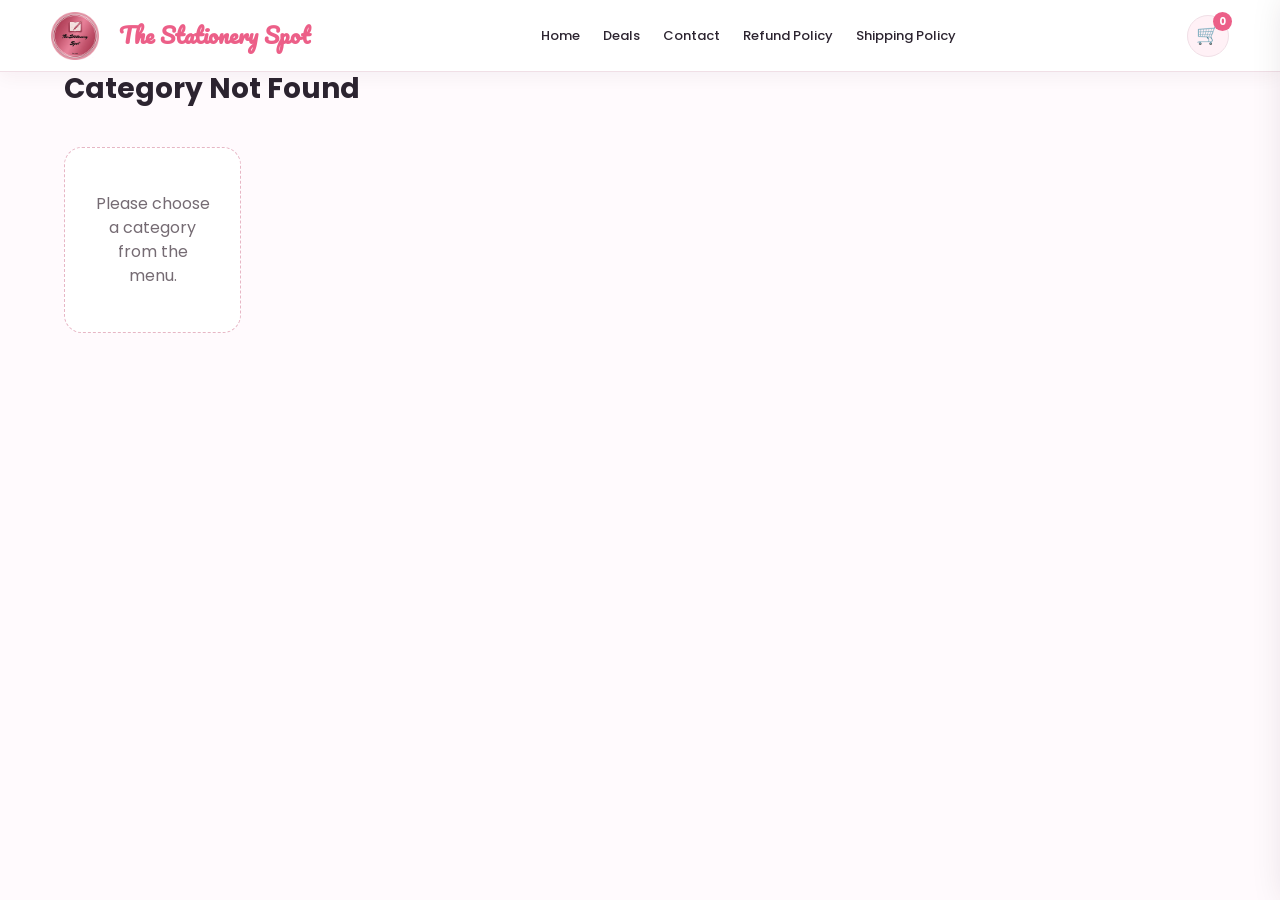
<file: category.html>
<!DOCTYPE html>
<html lang="en">

<head>
  <meta charset="UTF-8">
  <meta name="viewport" content="width=device-width, initial-scale=1.0">

  <title>Category | The Stationery Spot</title>

  <link rel="icon" type="image/png" href="images/1778446342483.png">
  <link rel="apple-touch-icon" href="images/1778446342483.png">

  <link rel="stylesheet" href="Style.css">
  <link rel="stylesheet" href="sidebar.css">
  <link rel="stylesheet" href="polish.css">

  <link rel="preconnect" href="https://fonts.googleapis.com">
  <link rel="preconnect" href="https://fonts.gstatic.com" crossorigin>

  <link
    href="https://fonts.googleapis.com/css2?family=Pacifico&family=Poppins:wght@400;500;600;700&display=swap"
    rel="stylesheet">
</head>

<body class="category-page-body">

  <!-- HEADER -->
  <header class="top-bar">

    <div class="logo-area">

      <button
        class="menu-icon"
        type="button"
        onclick="openCommonSidebar()"
        aria-label="Open menu">
        ☰
      </button>

      <a href="index.html" aria-label="Go to home page">
        <img
          src="images/1778446342483.png"
          class="pc-logo"
          alt="The Stationery Spot Logo"
          width="80"
          height="80">
      </a>

    </div>

    <h1 class="top-heading">The Stationery Spot</h1>

    <nav class="left-menu" aria-label="Main navigation">
      <a href="index.html">Home</a>
      <a href="deals.html">Deals</a>
      <a href="contact.html">Contact</a>
      <a href="Refund policy.html">Refund Policy</a>
      <a href="Shipping policy.html">Shipping Policy</a>
    </nav>

    <div class="right-menu">
      <div class="cart-area">
        <button
          class="cart-button"
          type="button"
          onclick="openCart()"
          aria-label="Open shopping cart">

          🛒

          <span id="cartCount" class="cart-count">0</span>
        </button>
      </div>
    </div>

  </header>

  <!-- CATEGORY PRODUCTS -->
  <main>
    <section
      class="category category-page"
      aria-labelledby="categoryTitle">

      <h2 id="categoryTitle">Products</h2>

      <div
        id="categoryProducts"
        class="products category-products">
      </div>

    </section>
  </main>

  <!-- JAVASCRIPT -->
  <script src="product-card.js"></script>
  <script src="cart.js"></script>
  <script src="category.js"></script>
  <script src="sidebar.js"></script>

</body>
</html>
</file>
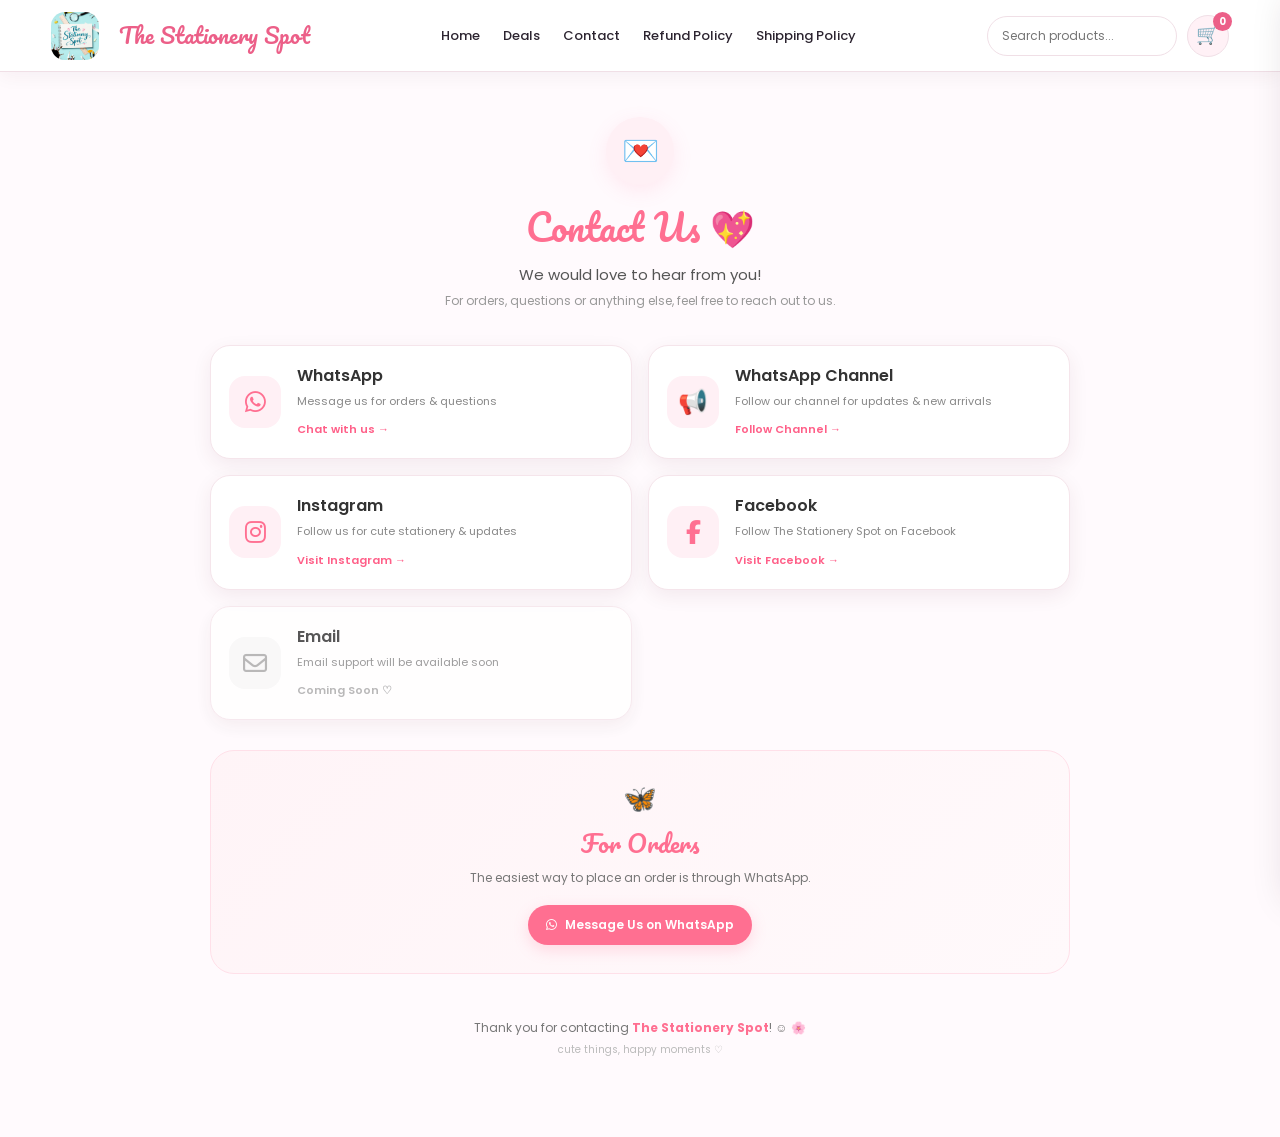
<file: contact.html>
<!DOCTYPE html>
<html lang="en">

<head>

    <meta charset="UTF-8">

    <title>Contact Us | The Stationery Spot</title>

    <meta
        name="viewport"
        content="width=device-width, initial-scale=1.0"
    >

    <meta
        name="theme-color"
        content="#ffffff"
    >

    <meta
        name="description"
        content="Contact The Stationery Spot for orders, questions and updates. Shop cute stationery in Pakistan."
    >

    <meta
        name="author"
        content="The Stationery Spot"
    >


    <!-- =========================
         FAVICON
    ========================= -->

    <link
        rel="icon"
        type="image/png"
        href="images/file_000000000898720882cf2613b022ce8e.png"
    >

    <link
        rel="apple-touch-icon"
        href="images/file_000000000898720882cf2613b022ce8e.png"
    >


    <!-- =========================
         MAIN CSS
    ========================= -->

    <link
        rel="stylesheet"
        href="Style.css"
    >

    <link
        rel="stylesheet"
        href="sidebar.css"
    >

    <link
        rel="stylesheet"
        href="polish.css?v=2"
    >


    <!-- =========================
         GOOGLE FONTS
    ========================= -->

    <link
        href="https://fonts.googleapis.com/css2?family=Poppins:wght@300;500;600;700&family=Pacifico&display=swap"
        rel="stylesheet"
    >


    <!-- =========================
         FONT AWESOME
    ========================= -->

    <link
        rel="stylesheet"
        href="https://cdnjs.cloudflare.com/ajax/libs/font-awesome/6.5.1/css/all.min.css"
        integrity="sha512-DTOQO9RWCH3ppGqcWAeaB1IZOC6xxalwEsw9c2QQeAIftl+Vegovlnee1c9QX4TctnWMn13TZye+giMm8e2LwA=="
        crossorigin="anonymous"
        referrerpolicy="no-referrer"
    >

</head>


<body>


<!-- =========================
     TOP BAR
========================= -->

<header class="top-bar">


    <!-- LOGO + MENU -->

    <div class="logo-area">

        <button
            class="menu-icon"
            type="button"
            onclick="openCommonSidebar()"
            aria-label="Open menu"
        >
            ☰
        </button>


        <img
            src="images/file_000000000898720882cf2613b022ce8e.png" 
            class="pc-logo"
            alt="The Stationery Spot Logo"
            width="80"
            height="80"
        >

    </div>


    <!-- WEBSITE TITLE -->

    <div class="top-heading">
        The Stationery Spot
    </div>


    <!-- DESKTOP MENU -->

    <nav
        class="left-menu"
        aria-label="Main navigation"
    >

        <a href="index.html">
            Home
        </a>

        <a href="deals.html">
            Deals
        </a>

        <a href="contact.html">
            Contact
        </a>

        <a href="Refund policy.html">
            Refund Policy
        </a>

        <a href="Shipping policy.html">
            Shipping Policy
        </a>

    </nav>


    <!-- SEARCH + CART -->

    <div class="right-menu">


        <!-- SEARCH -->

        <div class="search-box">

            <input
                type="search"
                class="search"
                id="searchInput"
                placeholder="Search products..."
                aria-label="Search products"
                autocomplete="off"
            >

            <div
                class="search-results"
                id="searchResults"
            ></div>

        </div>


        <!-- CART -->

        <div class="cart-area">

            <button
                class="cart-button"
                type="button"
                onclick="openCart()"
                aria-label="Open cart"
            >

                🛒

                <span
                    id="cartCount"
                    class="cart-count"
                >
                    0
                </span>

            </button>

        </div>

    </div>

</header>



<!-- =========================
     CONTACT PAGE
========================= -->

<main class="contact-page">


    <!-- INTRO -->

    <section class="contact-hero">

        <div class="contact-icon">
            💌
        </div>

        <h1>
            Contact Us 💖
        </h1>

        <p>
            We would love to hear from you!
        </p>

        <p class="contact-subtext">
            For orders, questions or anything else,
            feel free to reach out to us.
        </p>

    </section>



    <!-- =========================
         CONTACT OPTIONS
    ========================= -->

    <section class="contact-options">


        <!-- WHATSAPP -->

        <a
            href="https://wa.me/923271576380"
            target="_blank"
            rel="noopener noreferrer"
            class="contact-card whatsapp-card"
        >

            <div class="contact-card-icon">
                <i class="fa-brands fa-whatsapp"></i>
            </div>

            <div class="contact-card-text">

                <h2>
                    WhatsApp
                </h2>

                <p>
                    Message us for orders & questions
                </p>

                <span>
                    Chat with us →
                </span>

            </div>

        </a>



        <!-- WHATSAPP CHANNEL -->

        <a
            href="https://whatsapp.com/channel/0029VbC1Q7kGk1G22S6faY46"
            target="_blank"
            rel="noopener noreferrer"
            class="contact-card channel-card"
        >

            <div class="contact-card-icon">
                📢
            </div>

            <div class="contact-card-text">

                <h2>
                    WhatsApp Channel
                </h2>

                <p>
                    Follow our channel for updates & new arrivals
                </p>

                <span>
                    Follow Channel →
                </span>

            </div>

        </a>



        <!-- INSTAGRAM -->

        <a
            href="https://www.instagram.com/stationeryspot.pk?utm_source=qr&igsh=MXJsemQxZnhuNjcwdQ=="
            target="_blank"
            rel="noopener noreferrer"
            class="contact-card instagram-card"
        >

            <div class="contact-card-icon">
                <i class="fa-brands fa-instagram"></i>
            </div>

            <div class="contact-card-text">

                <h2>
                    Instagram
                </h2>

                <p>
                    Follow us for cute stationery & updates
                </p>

                <span>
                    Visit Instagram →
                </span> 

            </div>

        </a>



        <!-- FACEBOOK -->

        <a
            href="https://www.facebook.com/share/1DGVUAexCq/"
            target="_blank"
            rel="noopener noreferrer"
            class="contact-card facebook-card"
        >

            <div class="contact-card-icon">
                <i class="fa-brands fa-facebook-f"></i>
            </div>

            <div class="contact-card-text">

                <h2>
                    Facebook
                </h2>

                <p>
                    Follow The Stationery Spot on Facebook
                </p>

                <span>
                    Visit Facebook →
                </span>

            </div>

        </a>



        <!-- EMAIL — FUTURE -->

        <div
            class="contact-card email-card email-coming-soon"
            aria-disabled="true"
        >

            <div class="contact-card-icon">
                <i class="fa-regular fa-envelope"></i>
            </div>

            <div class="contact-card-text">

                <h2>
                    Email
                </h2>

                <p>
                    Email support will be available soon
                </p>

                <span>
                    Coming Soon ♡
                </span>

            </div>

        </div>


    </section>



    <!-- =========================
         ORDER NOTE
    ========================= -->

    <section class="contact-note">

        <div class="note-icon">
            🦋
        </div>

        <h2>
            For Orders
        </h2>

        <p>
            The easiest way to place an order is through WhatsApp.
        </p>

        <a
            href="https://wa.me/923271576380"
            target="_blank"
            rel="noopener noreferrer"
            class="contact-order-button"
        >
            <i class="fa-brands fa-whatsapp"></i>
            Message Us on WhatsApp
        </a>

    </section>



    <!-- =========================
         LITTLE MESSAGE
    ========================= -->

    <section class="contact-message">

        <p>
            Thank you for contacting
            <strong>The Stationery Spot</strong>! ☺️ 🌸
        </p>

        <span>
            cute things, happy moments ♡
        </span>

    </section>


</main>



<!-- =========================
     CONTACT PAGE STYLE
========================= -->

<style>

    /* =========================================
       CONTACT PAGE
    ========================================= */

    .contact-page {
        width: 100%;
        max-width: 900px;
        margin: 0 auto;
        padding: 45px 20px 70px;
        box-sizing: border-box;
        font-family: 'Poppins', sans-serif;
    }


    /* =========================================
       HERO
    ========================================= */

    .contact-hero {
        text-align: center;
        margin-bottom: 35px;
    }


    .contact-icon {
        width: 68px;
        height: 68px;

        margin: 0 auto 15px;

        display: flex;
        align-items: center;
        justify-content: center;

        background: #fff0f5;

        border-radius: 50%;

        font-size: 30px;

        box-shadow:
            0 6px 20px rgba(255, 105, 145, 0.12);
    }


    .contact-hero h1 {
        margin: 0;

        font-family: 'Pacifico', cursive;

        font-size: 36px;

        font-weight: normal;

        color: #ff6f91;
    }


    .contact-hero p {
        margin: 10px 0 0;

        color: #555;

        font-size: 15px;
    }


    .contact-hero .contact-subtext {
        margin-top: 5px;

        color: #999;

        font-size: 12px;
    }



    /* =========================================
       CONTACT CARDS
    ========================================= */

    .contact-options {
        display: grid;

        grid-template-columns:
            repeat(2, minmax(0, 1fr));

        gap: 16px;
    }


    .contact-card {
        display: flex;

        align-items: center;

        gap: 16px;

        min-height: 105px;

        padding: 18px;

        box-sizing: border-box;

        border-radius: 20px;

        text-decoration: none;

        background: #ffffff;

        border: 1px solid #f5e5eb;

        box-shadow:
            0 6px 20px rgba(80, 20, 45, 0.07);

        transition:
            transform 0.2s ease,
            box-shadow 0.2s ease,
            border-color 0.2s ease;
    }


    .contact-card:hover {
        transform: translateY(-3px);

        box-shadow:
            0 10px 25px rgba(80, 20, 45, 0.11);

        border-color: #ffd0dd;
    }


    /* =========================================
       CARD ICON
    ========================================= */

    .contact-card-icon {
        width: 52px;
        height: 52px;

        min-width: 52px;

        border-radius: 16px;

        display: flex;
        align-items: center;
        justify-content: center;

        background: #fff0f5;

        color: #ff6f91;

        font-size: 24px;
    }


    .contact-card-text {
        min-width: 0;
    }


    .contact-card-text h2 {
        margin: 0 0 5px;

        color: #333;

        font-size: 16px;

        font-weight: 600;
    }


    .contact-card-text p {
        margin: 0 0 7px;

        color: #888;

        font-size: 11px;

        line-height: 1.5;
    }


    .contact-card-text span {
        color: #ff5f88;

        font-size: 11px;

        font-weight: 600;
    }


    /* =========================================
       EMAIL COMING SOON
    ========================================= */

    .email-coming-soon {
        cursor: default;

        opacity: 0.82;
    }


    .email-coming-soon:hover {
        transform: none;

        box-shadow:
            0 6px 20px rgba(80, 20, 45, 0.07);

        border-color: #f5e5eb;
    }


    .email-coming-soon .contact-card-icon {
        background: #f8f8f8;

        color: #aaa;
    }


    .email-coming-soon .contact-card-text span {
        color: #aaa;
    }



    /* =========================================
       ORDER NOTE
    ========================================= */

    .contact-note {
        margin-top: 30px;

        padding: 28px 20px;

        text-align: center;

        background:
            linear-gradient(
                135deg,
                #fff4f7,
                #fff9fb
            );

        border: 1px solid #ffe0e9;

        border-radius: 24px;
    }


    .note-icon {
        font-size: 27px;

        margin-bottom: 5px;
    }


    .contact-note h2 {
        margin: 0;

        color: #ff6f91;

        font-family: 'Pacifico', cursive;

        font-size: 24px;

        font-weight: normal;
    }


    .contact-note p {
        margin: 8px 0 18px;

        color: #777;

        font-size: 12px;
    }


    .contact-order-button {
        display: inline-flex;

        align-items: center;

        justify-content: center;

        gap: 8px;

        padding: 11px 18px;

        border-radius: 30px;

        background: #ff6f91;

        color: white;

        text-decoration: none;

        font-family: 'Poppins', sans-serif;

        font-size: 12px;

        font-weight: 600;

        box-shadow:
            0 5px 15px rgba(255, 111, 145, 0.22);

        transition:
            transform 0.2s ease,
            background 0.2s ease;
    }


    .contact-order-button:hover {
        background: #ff4f7b;

        transform: translateY(-2px);
    }



    /* =========================================
       BOTTOM MESSAGE
    ========================================= */

    .contact-message {
        text-align: center;

        margin-top: 35px;

        padding: 10px;
    }


    .contact-message p {
        margin: 0;

        color: #777;

        font-size: 12px;
    }


    .contact-message strong {
        color: #ff6f91;
    }


    .contact-message span {
        display: block;

        margin-top: 5px;

        color: #bbb;

        font-size: 10px;
    }



    /* =========================================
       MOBILE
    ========================================= */

    @media (max-width: 700px) {

        .contact-page {
            padding:
                35px
                15px
                55px;
        }


        .contact-hero h1 {
            font-size: 30px;
        }


        .contact-options {
            grid-template-columns: 1fr;

            gap: 12px;
        }


        .contact-card {
            min-height: 92px;

            padding: 15px;

            border-radius: 18px;
        }


        .contact-card-icon {
            width: 48px;
            height: 48px;

            min-width: 48px;

            border-radius: 14px;

            font-size: 22px;
        }


        .contact-card-text h2 {
            font-size: 15px;
        }


        .contact-card-text p {
            font-size: 10px;
        }


        .contact-card-text span {
            font-size: 10px;
        }

    }


    /* =========================================
       VERY SMALL PHONES
    ========================================= */

    @media (max-width: 380px) {

        .contact-page {
            padding-left: 12px;
            padding-right: 12px;
        }


        .contact-hero h1 {
            font-size: 27px;
        }


        .contact-card {
            gap: 12px;

            padding: 13px;
        }


        .contact-card-icon {
            width: 44px;
            height: 44px;

            min-width: 44px;
        }

    }

</style>



<!-- =========================
     SEARCH JAVASCRIPT
========================= -->

<script>

function searchItems() {

    const inputElement =
        document.getElementById("searchInput");

    const resultsBox =
        document.getElementById("searchResults");


    if (!inputElement || !resultsBox) {
        return;
    }


    const input =
        inputElement.value
        .trim()
        .toLowerCase();


    resultsBox.innerHTML = "";


    if (input === "") {

        resultsBox.style.display = "none";

        return;
    }


    /*
       Contact page does not render product cards,
       so search is intentionally kept empty here.
       The main product page handles full product search.
    */

    resultsBox.innerHTML =
        "<div>Search products from the home page ♡</div>";

    resultsBox.style.display = "block";

}

</script>



<!-- =========================
     CLOSE SEARCH
========================= -->

<script>

document.addEventListener(
    "click",
    function(event) {

        const searchBox =
            document.querySelector(".search-box");

        const resultsBox =
            document.getElementById("searchResults");


        if (
            searchBox &&
            resultsBox &&
            !searchBox.contains(event.target)
        ) {

            resultsBox.style.display = "none";

        }

    }
);

</script>



<!-- =========================
     CART SYSTEM
========================= -->

<script src="cart.js"></script>



<!-- =========================
     COMMON SIDEBAR
========================= -->

<script src="sidebar.js"></script>


</body>

</html>
</file>
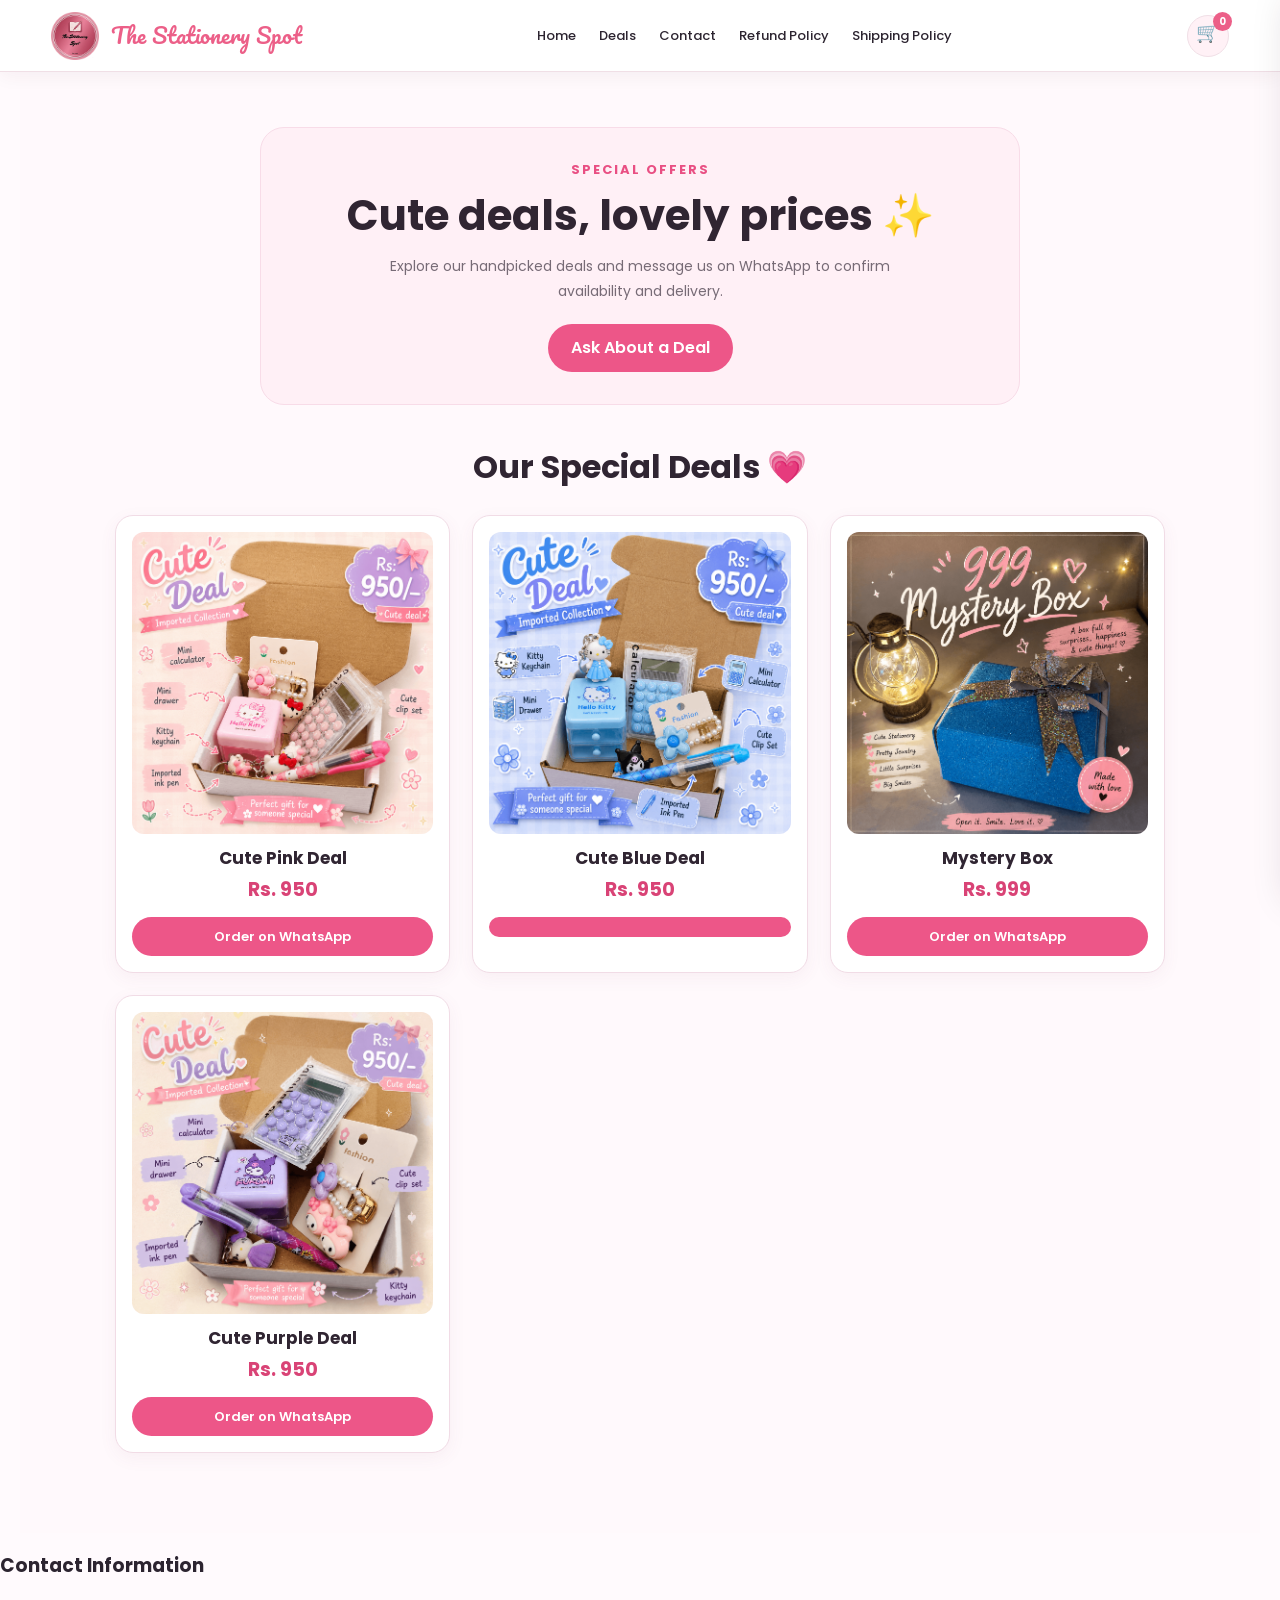
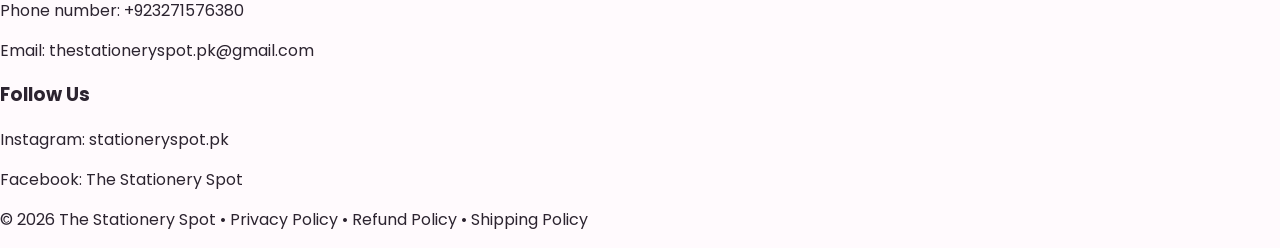
<file: deals.html>
<!doctype html>
<html lang="en">
<head>
  <meta charset="UTF-8">
  <meta name="viewport" content="width=device-width, initial-scale=1">
  <meta name="description" content="Explore special stationery deals and cute gift bundles from The Stationery Spot.">
  <title>Deals | The Stationery Spot</title>

  <link rel="stylesheet" href="Style.css">
  <link rel="stylesheet" href="sidebar.css">

  <link rel="preconnect" href="https://fonts.googleapis.com">
  <link rel="preconnect" href="https://fonts.gstatic.com" crossorigin>
  <link href="https://fonts.googleapis.com/css2?family=Pacifico&family=Poppins:wght@400;500;600;700&display=swap" rel="stylesheet">

  <style>
    /* Deals page only */
    .deals-page {
      padding: 35px 18px 70px;
      background: #fff9fc;
      min-height: 75vh;
    }

    .deals-hero {
      max-width: 760px;
      margin: 0 auto 38px;
      padding: 32px 18px;
      text-align: center;
      background: #fff0f6;
      border: 1px solid #f8dce8;
      border-radius: 24px;
    }

    .deals-label {
      color: #e94f83;
      font-size: 13px;
      font-weight: 700;
      letter-spacing: 2px;
      margin: 0 0 10px;
    }

    .deals-hero h1 {
      color: #302532;
      font-size: clamp(27px, 5vw, 42px);
      line-height: 1.25;
      margin: 0 0 12px;
    }

    .deals-hero p:not(.deals-label) {
      color: #776b76;
      font-size: 14px;
      line-height: 1.8;
      max-width: 540px;
      margin: 0 auto 20px;
    }

    .deals-contact {
      display: inline-block;
      padding: 12px 23px;
      border-radius: 30px;
      background: #ed5688;
      color: white;
      text-decoration: none;
      font-weight: 600;
    }

    .deals-contact:hover {
      background: #d94376;
    }

    .deals-section {
      max-width: 1050px;
      margin: 0 auto;
    }

    .deals-section h2 {
      text-align: center;
      color: #302532;
      font-size: clamp(23px, 4vw, 32px);
      margin: 0 0 24px;
    }

    .deals-grid {
      display: grid;
      grid-template-columns: repeat(2, minmax(0, 1fr));
      gap: 16px;
    }

    .deal-card {
      min-width: 0;
      overflow: hidden;
      background: white;
      border: 1px solid #f1dce6;
      border-radius: 18px;
      padding: 12px;
      text-align: center;
      box-shadow: 0 5px 18px rgba(130, 65, 95, 0.06);
    }

    .deal-card img {
      display: block;
      width: 100%;
      aspect-ratio: 1 / 1;
      object-fit: contain;
      border-radius: 12px;
      background: #fff8fb;
    }

    .deal-card h3 {
      color: #302532;
      font-size: 15px;
      margin: 12px 0 5px;
    }

    .deal-price {
      color: #d94376;
      font-size: 19px;
      font-weight: 700;
      margin: 5px 0 12px;
    }

    .deal-order {
      display: block;
      padding: 10px 8px;
      border-radius: 25px;
      background: #ed5688;
      color: white;
      font-size: 13px;
      font-weight: 600;
      text-decoration: none;
    }

    .deal-order:hover {
      background: #d94376;
    }

    @media (min-width: 650px) {
      .deals-page {
        padding: 55px 24px 80px;
      }

      .deals-grid {
        grid-template-columns: repeat(3, minmax(0, 1fr));
        gap: 22px;
      }

      .deal-card {
        padding: 16px;
      }

      .deal-card h3 {
        font-size: 17px;
      }
    }
  </style>
</head>

<body>
<header class="top-bar">
  <div class="logo-area">
    <button class="menu-icon" type="button"
      onclick="openCommonSidebar()" aria-label="Open menu">☰</button>

    <a href="index.html">
      <img class="pc-logo"
        src="images/1778446342483.png"
        alt="The Stationery Spot logo">
    </a>

    <div class="top-heading">The Stationery Spot</div>
  </div>

  <nav class="left-menu" aria-label="Main navigation">
    <a href="index.html">Home</a>
    <a href="deals.html" aria-current="page">Deals</a>
    <a href="contact.html">Contact</a>
    <a href="Refund policy.html">Refund Policy</a>
    <a href="Shipping policy.html">Shipping Policy</a>
  </nav>

  <div class="right-menu">
    <div class="cart-area">
      <button class="cart-button" type="button"
        onclick="openCart()" aria-label="Open shopping cart">
        🛒<span id="cartCount" class="cart-count">0</span>
      </button>
    </div>
  </div>
</header>

<main class="deals-page">
  <section class="deals-hero">
    <p class="deals-label">SPECIAL OFFERS</p>
    <h1>Cute deals, lovely prices ✨</h1>
    <p>Explore our handpicked deals and message us on WhatsApp to confirm availability and delivery.</p>
    <a class="deals-contact"
      href="https://wa.me/923271576380"
      target="_blank" rel="noopener noreferrer">
      Ask About a Deal
    </a>
  </section>

  <section class="deals-section" aria-labelledby="deals-heading">
    <h2 id="deals-heading">Our Special Deals 💗</h2>

    <div class="deals-grid">

      <!-- Deal 1: Cute Pink Deal -->
      <article class="deal-card">
        <img
          src="images/file_00000000469071faaa3fefac4e47f6df.png"
          alt="Cute Pink Deal"
          loading="lazy">
        <h3>Cute Pink Deal</h3>
        <p class="deal-price">Rs. 950</p>
        <a class="deal-order"
          href="https://wa.me/923271576380?text=Assalamualaikum%2C%20I%20want%20to%20order%20the%20Cute%20Pink%20Deal%20for%20Rs.%20950."
          target="_blank" rel="noopener noreferrer">
          Order on WhatsApp
        </a>
      </article>

      <!-- Deal 2: Cute Blue Deal -->
      <article class="deal-card">
        <img
          src="images/file_00000000b7187208be912d433bd02e5f.png"
          alt="Cute Blue Deal"
          loading="lazy">
        <h3>Cute Blue Deal</h3>
        <p class="deal-price">Rs. 950</p>
        <a class="deal-order"
          href="https://wa.me/923271576380?text=Assalamualaikum%2C%20I%20want%20to%20order%20the%20Cute%20Blue%20Deal%20for%20Rs.%20950."
          target="_blank" rel="noopener noreferrer">
        </a>
      </article>

      <!-- Deal 3: Mystery Box -->
      <article class="deal-card">
        <img
          src="images/file_00000000c92c720bb130141c0aee2e2d.png"
          alt="Stationery Mystery Box"
          loading="lazy">
        <h3>Mystery Box</h3>
        <p class="deal-price">Rs. 999</p>
        <a class="deal-order"
          href="https://wa.me/923271576380?text=Assalamualaikum%2C%20I%20want%20to%20order%20the%20Mystery%20Box%20for%20Rs.%20999."
          target="_blank" rel="noopener noreferrer">
          Order on WhatsApp
        </a>
      </article>

      <!-- Deal 4: Cute Purple Deal -->
      <article class="deal-card">
        <img
          src="images/file_00000000da7071fabf2d07689f805147.png"
          alt="Cute Purple Deal"
          loading="lazy">
        <h3>Cute Purple Deal</h3>
        <p class="deal-price">Rs. 950</p>
        <a class="deal-order"
          href="https://wa.me/923271576380?text=Assalamualaikum%2C%20I%20want%20to%20order%20the%20Cute%20Purple%20Deal%20for%20Rs.%20950."
          target="_blank" rel="noopener noreferrer">
          Order on WhatsApp
        </a>
      </article>

    </div>
  </section>
</main>

<div class="footer">
    <div class="footer-container">
      <div class="footer-left">
        <h3>Contact Information</h3>
        <p>Phone number: +923271576380</p>
        <p>Email: thestationeryspot.pk@gmail.com</p>
      </div>

      <div class="footer-right">
        <h3>Follow Us</h3>
        <p>Instagram: stationeryspot.pk</p>
        <p>Facebook: The Stationery Spot</p>
      </div>
    </div>

    <div class="footer-bottom">
      <p>© 2026 The Stationery Spot • Privacy Policy • Refund Policy • Shipping Policy</p>
    </div>
  </div>


<script src="cart.js"></script>
<script src="sidebar.js"></script>
</body>
</html>
</file>
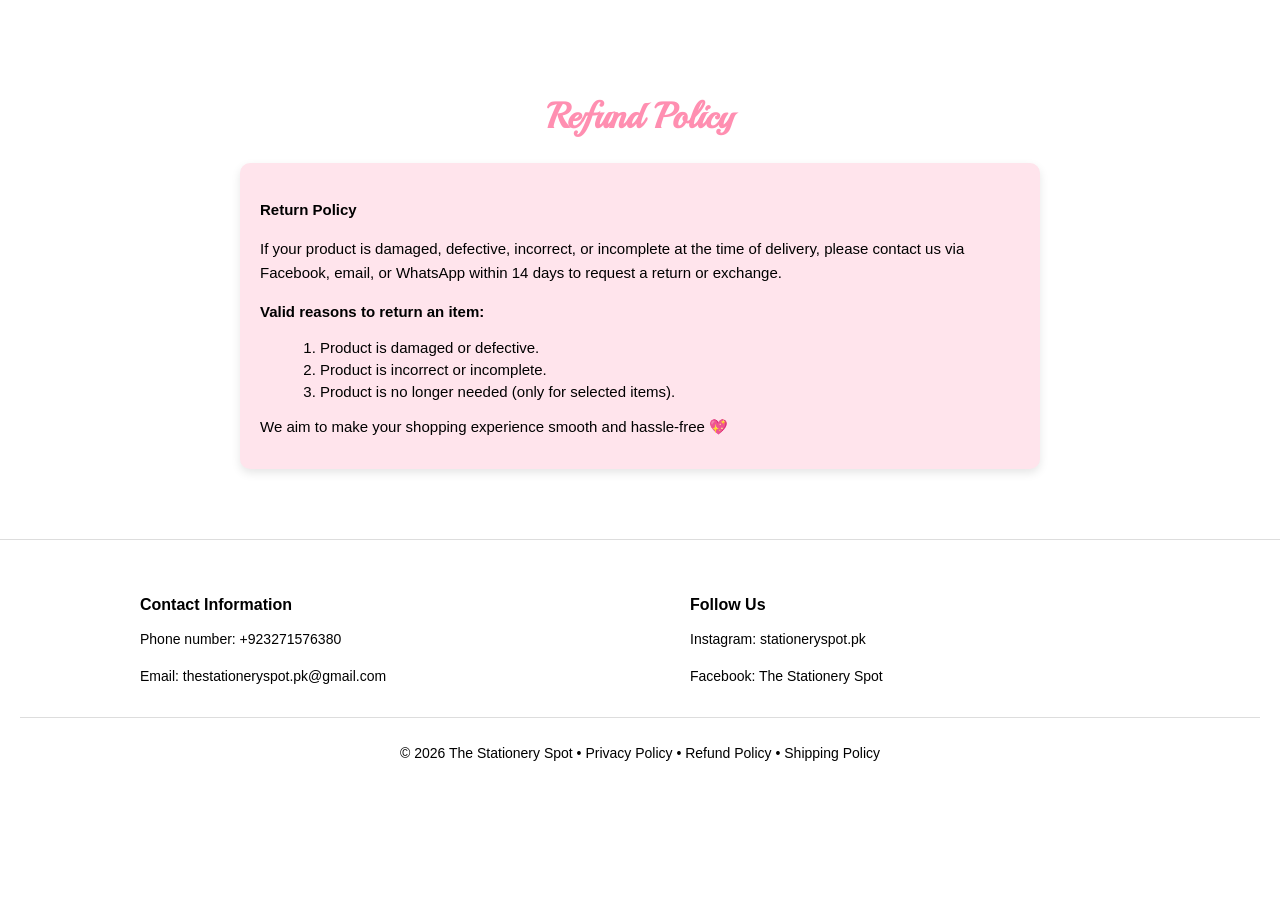
<file: Refund policy.html>
<!DOCTYPE html>
<html lang="en">
<head>
  <meta charset="UTF-8">
  <meta name="viewport" content="width=device-width, initial-scale=1.0">
  <title>Refund Policy</title>

  <link href="https://fonts.googleapis.com/css2?family=Playball&display=swap" rel="stylesheet">

  <style>
    body {
      font-family: Arial, sans-serif;
      background: #fff;
      margin: 0;
      padding: 0;
      color: black;
    }

    .container {
      max-width: 800px;
      margin: 50px auto;
      padding: 20px;
    }

    h1 {
      text-align: center;
      color: #ff8fb1;
      font-family: 'Playball', cursive;
      font-size: 36px;
    }

    .box {
      background: #ffe4ec;
      padding: 20px;
      border-radius: 10px;
      box-shadow: 0 4px 10px rgba(0,0,0,0.1);
    }

    p {
      line-height: 1.6;
      margin-bottom: 10px;
      font-size: 15px;
    }

    ol {
      margin-left: 20px;
      font-size: 15px;
    }

    ol li {
      margin-bottom: 5px;
    }

    /* FOOTER CSS */
    .footer {
      background: #fff;
      color: #000;
      padding: 40px 20px;
      border-top: 1px solid #ddd;
      margin-top: 40px;
    }

    .footer-container {
      display: flex;
      justify-content: space-between;
      flex-wrap: wrap;
      max-width: 1000px;
      margin: auto;
    }

    .footer-left, .footer-right {
      width: 45%;
    }

    .footer h3 {
      color: #000;
      margin-bottom: 10px;
      font-size: 16px;
    }

    .footer p {
      color: #000;
      font-size: 14px;
    }

    .footer-bottom {
      text-align: center;
      margin-top: 20px;
      font-size: 13px;
      border-top: 1px solid #ddd;
      padding-top: 10px;
    }

    /* MOBILE STYLING */
    @media (max-width: 768px) {
      .container {
        margin: 20px auto;
        padding: 15px;
      }

      h1 {
        font-size: 32px;
      }

      .box p, .box ol {
        font-size: 16px; 
        line-height: 1.5;
      }

      .footer-left, .footer-right {
        width: 100%;
        margin-bottom: 25px;
      }

      .footer h3 {
        font-size: 18px;
      }

      .footer p {
        font-size: 15px;
        margin: 5px 0;
      }
      
      .footer-right {
        margin-bottom: 10px;
      }
    }
  </style> </head>

<body>

  <div class="container">
    <h1>Refund Policy</h1>

    <div class="box">
      <p><b>Return Policy</b></p>
      <p>If your product is damaged, defective, incorrect, or incomplete at the time of delivery, please contact us via Facebook, email, or WhatsApp within 14 days to request a return or exchange.</p>

      <p><b>Valid reasons to return an item:</b></p>
      <ol>
        <li>Product is damaged or defective.</li>
        <li>Product is incorrect or incomplete.</li>
        <li>Product is no longer needed (only for selected items).</li>
      </ol>

      <p>We aim to make your shopping experience smooth and hassle-free 💖</p>
    </div>
  </div>

  <div class="footer">
    <div class="footer-container">
      <div class="footer-left">
        <h3>Contact Information</h3>
        <p>Phone number: +923271576380</p>
        <p>Email: thestationeryspot.pk@gmail.com</p>
      </div>

      <div class="footer-right">
        <h3>Follow Us</h3>
        <p>Instagram: stationeryspot.pk</p>
        <p>Facebook: The Stationery Spot</p>
      </div>
    </div>

    <div class="footer-bottom">
      <p>© 2026 The Stationery Spot • Privacy Policy • Refund Policy • Shipping Policy</p>
    </div>
  </div>

</body>
</html>
</file>
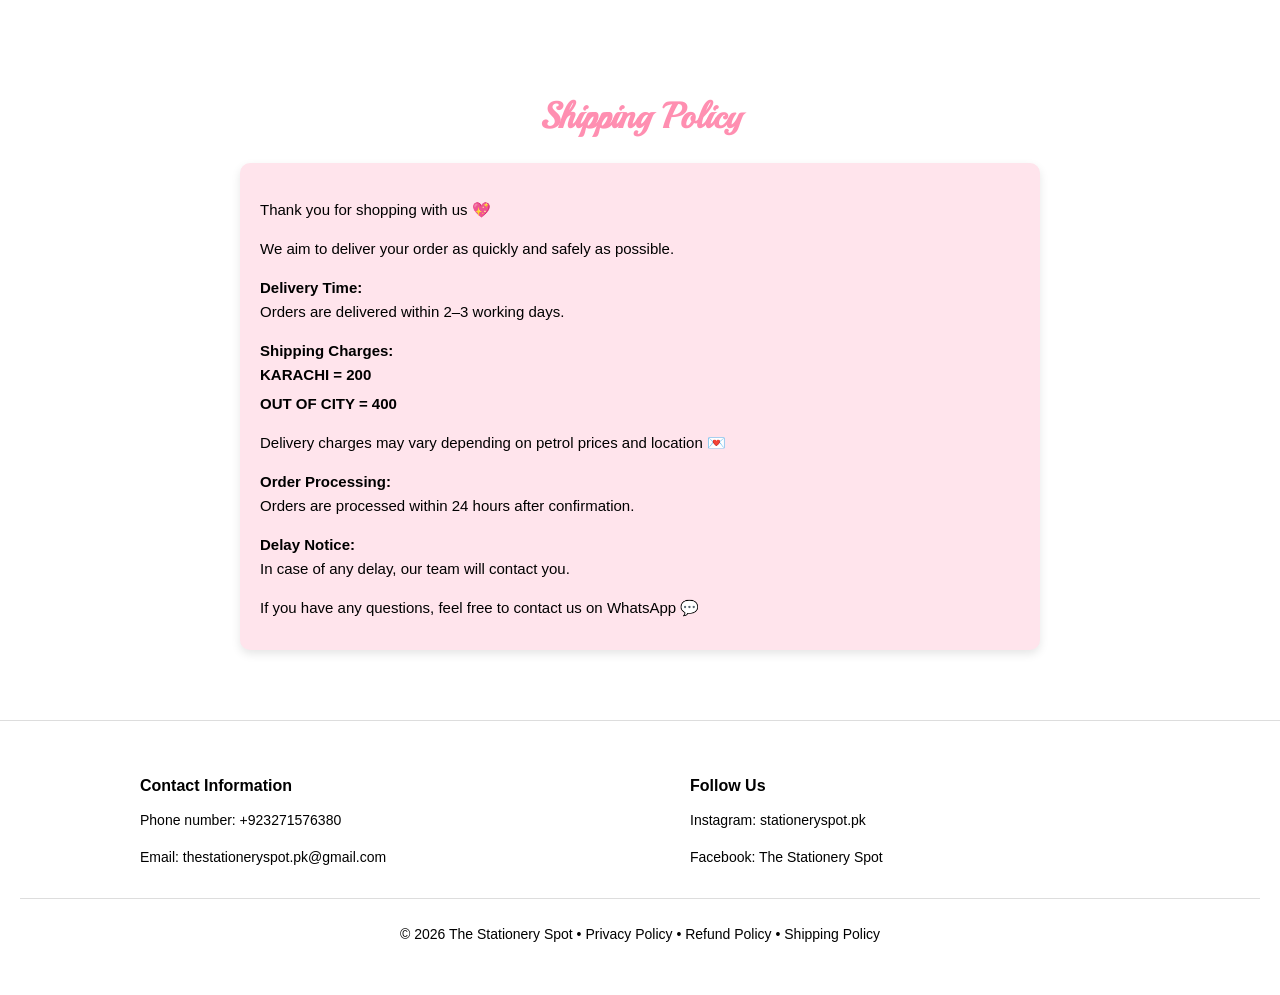
<file: Shipping policy.html>
<!DOCTYPE html>
<html lang="en">
<head>
  <meta charset="UTF-8">
  <meta name="viewport" content="width=device-width, initial-scale=1.0">
  <title>Shipping Policy</title>

  <link href="https://fonts.googleapis.com/css2?family=Playball&display=swap" rel="stylesheet">

  <style>
    body {
      font-family: Arial, sans-serif;
      background: #fff;
      margin: 0;
      padding: 0;
      color: black;
    }

    .container {
      max-width: 800px;
      margin: 50px auto;
      padding: 20px;
    }

    h1 {
      text-align: center;
      color: #ff8fb1;
      font-family: 'Playball', cursive;
      font-size: 36px;
    }

    .box {
      background: #ffe4ec;
      padding: 20px;
      border-radius: 10px;
      box-shadow: 0 4px 10px rgba(0,0,0,0.1);
    }

    p {
      line-height: 1.6;
      margin-bottom: 10px;
      font-size: 15px; /* Desktop readable size */
    }

    .charge {
      font-weight: bold;
      display: block;
      margin-bottom: 5px;
    }

    /* FOOTER CSS */
    .footer {
      background: #fff;
      color: #000;
      padding: 40px 20px;
      border-top: 1px solid #ddd;
      margin-top: 40px;
    }

    .footer-container {
      display: flex;
      justify-content: space-between;
      flex-wrap: wrap;
      max-width: 1000px;
      margin: auto;
    }

    .footer-left, .footer-right {
      width: 45%;
    }

    .footer h3 {
      color: #000;
      margin-bottom: 10px;
      font-size: 16px;
    }

    .footer p {
      color: #000;
      font-size: 14px;
    }

    .footer-bottom {
      text-align: center;
      margin-top: 20px;
      font-size: 13px;
      border-top: 1px solid #ddd;
      padding-top: 10px;
    }

    /* FIX 2: MOBILE STYLING (Responsive features) */
    @media (max-width: 768px) {
      .container {
        margin: 20px auto;
        padding: 15px;
      }

      h1 {
        font-size: 32px;
      }

      /* Policy Box ka text aur charges mobile par bare aur clear dikhenge */
      .box p, .charge {
        font-size: 16px; 
        line-height: 1.5;
      }

      /* Footer sections ko vertical stack krdiya */
      .footer-left, .footer-right {
        width: 100%;
        margin-bottom: 25px;
      }

      .footer h3 {
        font-size: 18px;
        margin-bottom: 8px;
      }

      .footer p {
        font-size: 15px;
        margin: 5px 0;
      }
      
      .footer-right {
        margin-bottom: 10px;
      }
    }
  </style>
</head>

<body>

  <div class="container">
    <h1>Shipping Policy</h1>

    <div class="box">

      <p>Thank you for shopping with us 💖</p>

      <p>We aim to deliver your order as quickly and safely as possible.</p>

      <p><b>Delivery Time:</b><br>
      Orders are delivered within 2–3 working days.</p>

      <p><b>Shipping Charges:</b><br>
      <span class="charge">KARACHI = 200</span>
      <span class="charge">OUT OF CITY = 400</span>
      </p>

      <p>Delivery charges may vary depending on petrol prices and location 💌</p>

      <p><b>Order Processing:</b><br>
      Orders are processed within 24 hours after confirmation.</p>

      <p><b>Delay Notice:</b><br>
      In case of any delay, our team will contact you.</p>

      <p>If you have any questions, feel free to contact us on WhatsApp 💬</p>

    </div>
  </div>

  <div class="footer">
    <div class="footer-container">

      <div class="footer-left">
        <h3>Contact Information</h3>
        <p>Phone number: +923271576380</p>
        <p>Email: thestationeryspot.pk@gmail.com</p>
      </div>

      <div class="footer-right">
        <h3>Follow Us</h3>
        <p>Instagram: stationeryspot.pk</p>
        <p>Facebook: The Stationery Spot</p>
      </div>

    </div>

    <div class="footer-bottom">
      <p>© 2026 The Stationery Spot • Privacy Policy • Refund Policy • Shipping Policy</p>
    </div>
  </div>

</body>
</html>
</file>
<file: Style.css>
/* =========================================================
   THE STATIONERY SPOT
   Main Responsive Storefront Stylesheet
   ========================================================= */

/* =========================================================
   1. GLOBAL VARIABLES
   ========================================================= */

:root {
    --pink: #ec5f88;
    --pink-dark: #c83f6b;
    --pink-soft: #fff1f6;

    --ink: #2c2430;
    --muted: #756b73;
    --line: #f0dfe6;

    --shadow: 0 12px 32px rgba(76, 28, 50, 0.08);
    --card-shadow: 0 5px 18px rgba(76, 28, 50, 0.045);

    --radius: 18px;
}


/* =========================================================
   2. GLOBAL RESET
   ========================================================= */

*,
*::before,
*::after {
    box-sizing: border-box;
}

html {
    scroll-behavior: smooth;
}

body {
    margin: 0;
    overflow-x: hidden;
    color: var(--ink);
    background: #fffafd;
    font-family: Poppins, system-ui, -apple-system, BlinkMacSystemFont, "Segoe UI", sans-serif;
    line-height: 1.5;
}

button,
input {
    font: inherit;
}

img {
    max-width: 100%;
}

button:focus-visible,
a:focus-visible,
input:focus-visible {
    outline: 3px solid #f5a5bd;
    outline-offset: 3px;
}


/* =========================================================
   3. HEADER / NAVIGATION
   ========================================================= */

.top-bar {
    position: sticky;
    top: 0;
    z-index: 1000;

    display: flex;
    align-items: center;
    gap: 20px;

    min-height: 72px;
    padding: 10px clamp(12px, 4vw, 56px);

    background: rgba(255, 255, 255, 0.96);
    border-bottom: 1px solid var(--line);

    box-shadow: 0 4px 18px rgba(70, 20, 42, 0.05);

    backdrop-filter: blur(14px);
    -webkit-backdrop-filter: blur(14px);
}

.logo-area {
    display: flex;
    align-items: center;
    gap: 12px;
    flex-shrink: 0;
}

.pc-logo {
    display: block;
    width: 48px;
    height: 48px;
    object-fit: cover;
    border-radius: 14px;
}

.top-heading {
    margin: 0;

    color: var(--pink);

    font-family: Pacifico, cursive;
    font-size: 22px;
    line-height: 1.1;

    white-space: nowrap;
}

.menu-icon {
    display: none;

    border: 1px solid var(--line);
    border-radius: 10px;

    background: var(--pink-soft);
    color: var(--pink-dark);

    cursor: pointer;
    padding: 7px 10px;
}

.left-menu {
    display: flex;
    align-items: center;
    gap: 3px;

    margin-left: auto;
}

.left-menu a {
    padding: 9px 10px;

    border-radius: 10px;

    color: var(--ink);

    font-size: 13px;
    font-weight: 500;
    text-decoration: none;

    transition:
        background 0.2s ease,
        color 0.2s ease;
}

.left-menu a:hover {
    color: var(--pink-dark);
    background: var(--pink-soft);
}

.right-menu {
    display: flex;
    align-items: center;
    gap: 10px;

    margin-left: auto;
}

/* =========================================================
   4. SEARCH
   ========================================================= */

.search-box {
    position: relative;
    z-index: 20;
}

.search {
    width: 190px;

    padding: 10px 14px;

    border: 1px solid var(--line);
    border-radius: 999px;

    background: #fff;

    font-size: 12px;

    transition:
        width 0.2s ease,
        border-color 0.2s ease,
        box-shadow 0.2s ease;
}

.search:focus {
    width: 230px;

    border-color: #e996ad;

    box-shadow: 0 0 0 4px var(--pink-soft);

    outline: 0;
}

.search-results {
    position: absolute;
    top: calc(100% + 8px);
    right: 0;

    display: none;

    width: min(300px, 90vw);
    max-height: 360px;

    overflow: auto;

    padding: 8px;

    border: 1px solid var(--line);
    border-radius: 14px;

    background: #fff;

    box-shadow: var(--shadow);
}


/* =========================================================
   5. CART BUTTON
   ========================================================= */

.cart-button {
    position: relative;

    display: grid;
    place-items: center;

    width: 42px;
    height: 42px;

    border: 1px solid var(--line);
    border-radius: 50%;

    background: var(--pink-soft);

    cursor: pointer;

    font-size: 19px;
}

.cart-count {
    position: absolute;
    top: -4px;
    right: -4px;

    display: grid;
    place-items: center;

    min-width: 19px;
    height: 19px;

    padding: 0 4px;

    border-radius: 99px;

    background: var(--pink);
    color: #fff;

    font-size: 10px;
    font-weight: 700;
}


/* =========================================================
   6. HERO SECTION
   ========================================================= */

.hero-box {
    display: flex;
    align-items: stretch;
    justify-content: center;

    gap: 10px;

    width: min(1200px, calc(100% - 32px));

    height: clamp(170px, 28vw, 300px);

    margin: 24px auto 36px;

    overflow: hidden;

    border-radius: 24px;

    background: linear-gradient(
        135deg,
        #fff0f5,
        #fff
    );

    box-shadow: var(--shadow);
}

.hero-box img {
    min-width: 0;
    height: 100%;

    object-fit: cover;
}

.main-img {
    flex: 1.5;
}

.side-img {
    flex: 1;
    opacity: 0.88;
}


/* =========================================================
   7. MAIN CONTENT
   ========================================================= */

main {
    width: min(1240px, 100%);
    margin: 0 auto;

    overflow: visible;
}

#productContainer {
    width: 100%;
    overflow: visible;
}


/* =========================================================
   8. CATEGORY SECTIONS
   ========================================================= */

.category {
    width: 100%;

    padding: 0 clamp(12px, 4vw, 44px) 34px;

    margin: 0;

    overflow: visible;
}

.category h2,
#categoryTitle {
    margin: 0 0 16px;

    font-size: clamp(20px, 3vw, 28px);
    line-height: 1.2;
}


/* =========================================================
   9. PRODUCT GRID
   ========================================================= */

.products {
    display: grid;

    width: 100%;

    grid-template-columns:
        repeat(auto-fill, minmax(170px, 1fr));

    align-items: start;

    gap: 18px;

    height: auto;
    min-height: 0;

    overflow: visible;
}


/* =========================================================
   10. CUSTOM PRODUCT-CARD ELEMENT
   ========================================================= */

product-card {
    display: block;

    width: 100%;
    min-width: 0;

    height: auto;
    min-height: 0;

    overflow: visible;
}
/* =========================================================
   11. PRODUCT CARD
   ========================================================= */

.card {
    display: flex;
    flex-direction: column;

    width: 100%;
    min-width: 0;

    height: 100%;
    min-height: 0;

    padding: 11px;

    border: 1px solid var(--line);
    border-radius: var(--radius);

    background: #fff;

    box-shadow: var(--card-shadow);

    overflow: visible;
}


/* =========================================================
   12. PRODUCT IMAGE
   ========================================================= */

.img-box {
    position: relative;

    width: 100%;

    aspect-ratio: 1 / 1;

    overflow: hidden;

    border-radius: 13px;

    background: #fff7fa;

    flex-shrink: 0;
}

.img-box img {
    display: block;

    width: 100%;
    height: 100%;

    max-width: 100%;

    object-fit: cover;

    cursor: zoom-in;
}


/* =========================================================
   13. PRODUCT TEXT
   ========================================================= */

.name {
    min-height: 42px;

    margin: 12px 3px 3px;

    font-size: 13px;
    font-weight: 600;

    line-height: 1.4;

    overflow: visible;
}

.price {
    margin: 0 3px 8px;

    color: var(--pink-dark);

    font-size: 15px;
    font-weight: 700;

    line-height: 1.4;

    overflow: visible;
}


/* =========================================================
   14. FLOATING CART ICON
   ========================================================= */

.floating-icon {
    position: absolute;

    right: 9px;
    bottom: 9px;

    display: grid;
    place-items: center;

    width: 38px;
    height: 38px;

    border: 0;
    border-radius: 50%;

    background: var(--pink);
    color: #fff;

    cursor: pointer;
}


/* =========================================================
   15. QUANTITY BOX
   ========================================================= */

.qty-box {
    display: flex;
    align-items: center;
    justify-content: space-between;

    gap: 8px;

    margin: auto 0 9px;

    padding: 3px;

    border: 1px solid var(--line);
    border-radius: 10px;

    min-height: 36px;

    overflow: visible;
}

.qty-box button {
    width: 30px;
    height: 30px;

    flex-shrink: 0;

    border: 0;
    border-radius: 8px;

    background: var(--pink-soft);
    color: var(--pink-dark);

    cursor: pointer;
}

.qty {
    min-width: 24px;

    text-align: center;

    font-weight: 600;
}


/* =========================================================
   16. ADD TO CART BUTTON
   ========================================================= */

.add-btn {
    width: 100%;

    min-height: 40px;

    padding: 11px 15px;

    border: 0;
    border-radius: 999px;

    background: var(--pink);
    color: #fff;

    cursor: pointer;

    font-size: 12px;
    font-weight: 700;

    transition:
        background 0.2s ease,
        transform 0.15s ease;
}

.add-btn:hover {
    background: var(--pink-dark);
}

.add-btn:active {
    transform: scale(0.98);
}


/* =========================================================
   17. EXTRA PRODUCTS
   ========================================================= */

.extra-product {
    display: none !important;
}

.category.expanded .extra-product {
    display: block !important;
}


/* =========================================================
   18. VIEW ALL BUTTON
   ========================================================= */

.view-all-wrapper {
    display: flex;

    grid-column: 1 / -1;

    justify-content: center;

    width: 100%;

    margin-top: 4px;
}

.view-all-btn {
    padding: 10px 18px;

    border: 1px solid var(--line);
    border-radius: 999px;

    background: #fff;
    color: var(--pink-dark);

    cursor: pointer;

    font-weight: 600;
}


/* =========================================================
   19. PRODUCT ERROR
   ========================================================= */

.product-error {
    margin: 25px 0;

    padding: 28px;

    border: 1px dashed #e7b6c5;
    border-radius: var(--radius);

    background: #fff;
    color: var(--muted);

    text-align: center;
}


/* =========================================================
   20. IMAGE POPUP
   ========================================================= */

.popup {
    position: fixed;
    inset: 0;

    z-index: 2000;

    display: none;

    align-items: center;
    justify-content: center;

    padding: 24px;

    background: rgba(35, 16, 25, 0.76);
}

.popup img {
    max-width: 94vw;
    max-height: 90vh;

    border-radius: 16px;
}
/* =========================================================
   21. CART OVERLAY
   ========================================================= */

.cart-overlay {
    position: fixed;
    inset: 0;

    z-index: 1100;

    display: none;

    background: rgba(35, 16, 25, 0.38);
}

.cart-overlay.open {
    display: block;
}


/* =========================================================
   22. CART DRAWER
   ========================================================= */

.cart-drawer {
    position: fixed;

    top: 0;
    right: 0;

    z-index: 1200;

    display: flex;
    flex-direction: column;

    width: min(420px, 100%);
    height: 100dvh;

    padding: 22px;

    background: #fff;

    box-shadow: -12px 0 35px rgba(50, 20, 35, 0.15);

    transform: translateX(105%);

    transition: transform 0.28s ease;
}

.cart-drawer.open {
    transform: translateX(0);
}

.cart-items {
    flex: 1;

    overflow: auto;

    padding: 12px 0;
}

.cart-empty {
    display: none;

    flex: 1;

    flex-direction: column;
    align-items: center;
    justify-content: center;

    text-align: center;

    color: var(--muted);
}

.cart-footer {
    border-top: 1px solid var(--line);

    padding-top: 16px;
}

.cart-whatsapp-btn,
.cart-clear-btn {
    width: 100%;

    padding: 12px;

    border: 0;
    border-radius: 999px;

    cursor: pointer;

    font-weight: 700;
}

.cart-whatsapp-btn {
    background: #25d366;
    color: #fff;
}

.cart-clear-btn {
    margin-top: 9px;

    background: var(--pink-soft);
    color: var(--pink-dark);
}

.cart-open {
    overflow: hidden;
}


/* =========================================================
   23. DESKTOP / TABLET
   ========================================================= */

@media (max-width: 900px) {

    .left-menu {
        display: none;
    }

    .menu-icon {
        display: inline-flex;
        align-items: center;
        justify-content: center;
    }

    .top-heading {
        font-size: 19px;
    }

    .right-menu {
        margin-left: auto;
    }
}


/* =========================================================
   24. MOBILE — MAIN FIX
   ========================================================= */

@media (max-width: 768px) {

    /* ---------- Page containers ---------- */

    main {
        width: 100% !important;

        margin: 0 !important;

        overflow: visible !important;
    }

    #productContainer {
        width: 100% !important;

        height: auto !important;
        min-height: 0 !important;

        overflow: visible !important;
    }


    /* ---------- Category ---------- */

    .category {
        display: block !important;

        width: 100% !important;

        height: auto !important;
        min-height: 0 !important;

        margin: 0 !important;

        padding: 20px 12px 40px !important;

        overflow: visible !important;
    }

    .category h2 {
        margin: 0 0 20px 8px !important;

        font-size: 30px !important;

        line-height: 1.2;
    }


    /* ---------- Product grid ---------- */

    .products {
        display: grid !important;

        width: 100% !important;

        grid-template-columns:
            repeat(2, minmax(0, 1fr)) !important;

        gap: 14px !important;

        align-items: start !important;

        height: auto !important;
        min-height: 0 !important;

        overflow: visible !important;
    }


    /* ---------- Custom product-card ---------- */

    product-card {
        display: block !important;

        width: 100% !important;
        min-width: 0 !important;

        height: auto !important;
        min-height: 0 !important;

        margin: 0 !important;

        overflow: visible !important;
    }


    /* ---------- Actual card ---------- */

    product-card .card {
        display: flex !important;

        flex-direction: column !important;

        width: 100% !important;

        height: auto !important;
        min-height: 0 !important;

        margin: 0 !important;

        padding: 8px !important;

        overflow: visible !important;

        border-radius: 14px;

        box-sizing: border-box !important;
    }


    /* ---------- Image ---------- */

    product-card .img-box {
        position: relative !important;

        display: block !important;

        width: 100% !important;

        height: auto !important;
        min-height: 0 !important;

        aspect-ratio: 1 / 1 !important;

        overflow: hidden !important;

        flex-shrink: 0 !important;

        border-radius: 12px;
    }

    product-card .img-box img {
        display: block !important;

        width: 100% !important;
        height: 100% !important;

        max-width: 100% !important;

        object-fit: cover !important;
    }


    /* ---------- Product name ---------- */

    product-card .name {
        display: block !important;

        width: auto !important;

        height: auto !important;

        min-height: 40px !important;

        margin: 10px 8px 4px !important;

        overflow: visible !important;

        font-size: 12px !important;

        line-height: 1.3 !important;
    }


    /* ---------- Product price ---------- */

    product-card .price {
        display: block !important;

        width: auto !important;

        height: auto !important;

        min-height: 0 !important;

        margin: 4px 8px !important;

        overflow: visible !important;

        font-size: 14px !important;

        line-height: 1.4 !important;
    }


    /* ---------- Quantity ---------- */

    product-card .qty-box {
        display: flex !important;

        width: calc(100% - 16px) !important;

        height: auto !important;

        min-height: 36px !important;

        margin: 8px 8px !important;

        overflow: visible !important;
    }


    /* ---------- Add to cart ---------- */

    product-card .add-btn {
        display: block !important;

        width: calc(100% - 16px) !important;

        height: auto !important;

        min-height: 40px !important;

        margin: 6px 8px 12px !important;

        overflow: visible !important;
    }


    /* ---------- Floating cart icon ---------- */

    product-card .floating-icon {
        right: 8px !important;
        bottom: 8px !important;
    }


    /* ---------- View all ---------- */

    .view-all-wrapper {
        display: flex !important;

        width: 100% !important;

        grid-column: 1 / -1 !important;

        justify-content: center !important;

        margin-top: 4px;
    }


    /* ---------- Extra products ---------- */

    .extra-product {
        display: none !important;
    }

    .category.expanded .extra-product {
        display: block !important;
    }
}


/* =========================================================
   25. MOBILE HEADER
   ========================================================= */

@media (max-width: 600px) {

    .top-bar {
        min-height: 64px;

        padding: 8px 12px;

        gap: 8px;
    }

    .logo-area {
        width: 38px;
    }

    .pc-logo {
        display: none;
    }

    .top-heading {
        position: absolute;

        left: 50%;

        transform: translateX(-50%);

        max-width: 42vw;

        overflow: hidden;

        text-overflow: ellipsis;

        font-size: 16px;
    }

    .right-menu {
        gap: 7px;
    }

    .search {
        width: clamp(100px, 28vw, 145px);

        padding: 8px 10px;
    }

    .search:focus {
        width: clamp(120px, 38vw, 180px);
    }


    /* Hero */

    .hero-box {
        width: calc(100% - 24px);

        height: 155px;

        margin: 14px auto 26px;

        border-radius: 18px;
    }

    .side-img {
        display: none;
    }


    /* Cart */

    .cart-drawer {
        padding: 16px;
    }

    .whatsapp-float {
        right: 14px;
        bottom: 14px;
    }
}


/* =========================================================
   26. VERY SMALL MOBILE
   ========================================================= */

@media (max-width: 360px) {

    .top-heading {
        font-size: 14px;
    }

    .search {
        width: 88px;
    }

    .search:focus {
        width: 120px;
    }

    .products {
        gap: 8px !important;
    }

    product-card .card {
        padding: 6px !important;
    }

    product-card .name {
        margin-left: 6px !important;
        margin-right: 6px !important;
    }

    product-card .price {
        margin-left: 6px !important;
        margin-right: 6px !important;
    }

    product-card .qty-box {
        width: calc(100% - 12px) !important;
        margin-left: 6px !important;
        margin-right: 6px !important;
    }

    product-card .add-btn {
        width: calc(100% - 12px) !important;
        margin-left: 6px !important;
        margin-right: 6px !important;
    }
}


/* =========================================================
   27. REDUCED MOTION
   ========================================================= */

@media (prefers-reduced-motion: reduce) {

    *,
    *::before,
    *::after {
        scroll-behavior: auto !important;

        transition-duration: 0.01ms !important;
    }
}


/* =========================================================
   28. GLOBAL SAFETY OVERRIDES
   ========================================================= */

/*
   These rules make sure dynamically generated product
   sections cannot accidentally create a fixed-height
   clipping area on the homepage.
*/

#productContainer,
#productContainer > .category,
#productContainer .products,
#productContainer product-card {
    max-height: none;
}

#productContainer .category,
#productContainer .products {
    position: relative;
}


/* =========================================================
   END OF STYLESHEET
   ========================================================= */

@media (max-width: 768px) {
    .top-heading {
        display: none !important;
    }
}
</file>
<file: sidebar.css>
/* =========================================
   COMMON SIDEBAR
========================================= */

.sidebar-overlay {
    position: fixed;
    inset: 0;
    background: rgba(40, 20, 30, 0.35);

    opacity: 0;
    visibility: hidden;

    z-index: 100000;

    transition:
        opacity 0.3s ease,
        visibility 0.3s ease;
}

.sidebar-overlay.open {
    opacity: 1;
    visibility: visible;
}


/* =========================================
   SIDEBAR BOX
========================================= */

.common-sidebar {
    position: fixed;

    top: 0;
    left: -330px;

    width: 310px;
    max-width: 88vw;
    height: 100vh;

    background: linear-gradient(
        180deg,
        #ffffff 0%,
        #fff7fa 100%
    );

    border-radius: 0 24px 24px 0;

    box-shadow:
        8px 0 35px rgba(80, 20, 45, 0.16);

    z-index: 100001;

    display: flex;
    flex-direction: column;

    overflow: hidden;

    transition:
        left 0.32s cubic-bezier(0.4, 0, 0.2, 1);
}

.common-sidebar.open {
    left: 0;
}


/* =========================================
   BRAND / LOGO AREA
========================================= */

.sidebar-brand {
    display: flex;
    align-items: center;

    gap: 12px;

    padding: 18px 16px 14px;

    flex-shrink: 0;
}


/* LOGO CIRCLE */

.sidebar-brand-logo {
    width: 52px;
    height: 52px;

    min-width: 52px;
    min-height: 52px;

    border-radius: 50%;

    background: #fff;

    display: flex;
    align-items: center;
    justify-content: center;

    overflow: hidden;

    box-shadow:
        0 4px 14px rgba(255, 105, 145, 0.18);

    border: 1px solid #ffe0e9;
}


/* ACTUAL LOGO IMAGE */

.sidebar-brand-logo img {
    width: 100%;
    height: 100%;

    max-width: 100%;
    max-height: 100%;

    object-fit: cover;

    display: block;
}


/* BRAND TEXT */

.sidebar-brand-text {
    min-width: 0;
    flex: 1;
}

.sidebar-brand-name {
    font-family: 'Pacifico', cursive;

    color: #ff6f91;

    font-size: 18px;

    line-height: 1.2;

    white-space: nowrap;
}

.sidebar-brand-subtitle {
    margin-top: 4px;

    font-family: 'Poppins', sans-serif;

    font-size: 10px;

    color: #999;

    white-space: nowrap;
}


/* =========================================
   CLOSE BUTTON
========================================= */

.sidebar-close {
    width: 36px;
    height: 36px;

    min-width: 36px;

    border: none;

    border-radius: 50%;

    background: #fff0f5;

    color: #ff4d88;

    font-size: 24px;
    line-height: 1;

    display: flex;
    align-items: center;
    justify-content: center;

    cursor: pointer;

    transition:
        background 0.2s ease,
        transform 0.2s ease;
}

.sidebar-close:hover {
    background: #ffe0e9;
    transform: rotate(90deg);
}


/* =========================================
   TABS
========================================= */

.sidebar-tabs {
    display: flex;

    margin: 0 16px 12px;

    padding: 4px;

    background: #fff0f5;

    border-radius: 14px;

    flex-shrink: 0;
}

.sidebar-tab {
    flex: 1;

    border: none;

    background: transparent;

    color: #999;

    font-family: 'Poppins', sans-serif;

    font-size: 11px;
    font-weight: 600;

    letter-spacing: 0.5px;

    padding: 9px 5px;

    border-radius: 10px;

    cursor: pointer;

    transition:
        background 0.2s ease,
        color 0.2s ease,
        box-shadow 0.2s ease;
}

.sidebar-tab.active {
    background: #ffffff;

    color: #ff4d88;

    box-shadow:
        0 2px 8px rgba(255, 105, 145, 0.12);
}


/* =========================================
   SCROLL AREA
========================================= */

.sidebar-content {
    flex: 1;

    min-height: 0;

    overflow-y: auto;
    overflow-x: hidden;

    padding: 0 16px 20px;

    -webkit-overflow-scrolling: touch;

    scrollbar-width: thin;
    scrollbar-color: #ffc4d5 transparent;
}

.sidebar-content::-webkit-scrollbar {
    width: 5px;
}

.sidebar-content::-webkit-scrollbar-track {
    background: transparent;
}

.sidebar-content::-webkit-scrollbar-thumb {
    background: #ffc4d5;
    border-radius: 10px;
}


/* =========================================
   TAB CONTENT
========================================= */

.sidebar-tab-content {
    display: none;
}

.sidebar-tab-content.active {
    display: block;
}


/* =========================================
   SECTION LABEL
========================================= */

.sidebar-section-label {
    font-family: 'Poppins', sans-serif;

    font-size: 10px;
    font-weight: 600;

    letter-spacing: 1.2px;

    color: #b5b5b5;

    padding: 8px 8px 6px;

    margin-top: 2px;
}

.policy-label {
    margin-top: 12px;
}


/* =========================================
   MENU LINKS
========================================= */

.sidebar-tab-content > a {
    display: flex;
    align-items: center;

    gap: 12px;

    width: 100%;

    padding: 11px 10px;

    margin-bottom: 3px;

    border-radius: 12px;

    color: #333;

    text-decoration: none;

    font-family: 'Poppins', sans-serif;

    font-size: 14px;

    transition:
        background 0.2s ease,
        color 0.2s ease,
        transform 0.2s ease;
}

.sidebar-tab-content > a:hover {
    background: #fff0f5;

    color: #ff4d88;

    transform: translateX(3px);
}


/* =========================================
   MENU ICONS
========================================= */

.sidebar-link-icon {
    width: 28px;
    height: 28px;

    min-width: 28px;

    border-radius: 9px;

    background: #fff0f5;

    color: #ff6f91;

    display: flex;
    align-items: center;
    justify-content: center;

    font-size: 15px;
}


/* =========================================
   CATEGORY HEADING
========================================= */

.sidebar-category-heading {
    display: flex;

    align-items: center;
    justify-content: space-between;

    padding: 8px 8px 12px;

    font-family: 'Poppins', sans-serif;

    font-size: 13px;
    font-weight: 600;

    color: #555;
}


/* =========================================
   CATEGORY
========================================= */

.sidebar-category {
    border-bottom: 1px solid #f6e8ed;
}

.sidebar-category-row {
    display: flex;

    align-items: center;
}

.sidebar-category-row a {
    flex: 1;

    min-width: 0;

    padding: 12px 8px;

    color: #333;

    text-decoration: none;

    font-family: 'Poppins', sans-serif;

    font-size: 14px;

    transition: color 0.2s ease;
}

.sidebar-category-row a:hover {
    color: #ff4d88;
}


/* =========================================
   PLUS BUTTON
========================================= */

.category-plus {
    width: 34px;
    height: 34px;

    min-width: 34px;

    border: none;

    border-radius: 50%;

    background: transparent;

    color: #ff4d88;

    font-size: 20px;

    display: flex;
    align-items: center;
    justify-content: center;

    cursor: pointer;

    transition:
        background 0.2s ease,
        transform 0.2s ease;
}

.category-plus:hover {
    background: #fff0f5;
}

.sidebar-category.expanded .category-plus {
    background: #ffe4ec;
}


/* =========================================
   CATEGORY PRODUCTS
========================================= */

.sidebar-category-products {
    display: none;

    padding: 0 8px 10px 28px;
}

.sidebar-category.expanded .sidebar-category-products {
    display: block;
}

.sidebar-product-link {
    display: block;

    padding: 7px 8px;

    border-radius: 7px;

    color: #888;

    text-decoration: none;

    font-family: 'Poppins', sans-serif;

    font-size: 12px;

    transition:
        background 0.2s ease,
        color 0.2s ease;
}

.sidebar-product-link:hover {
    background: #fff0f5;
    color: #ff4d88;
}


/* =========================================
   LOADING
========================================= */

.sidebar-loading {
    color: #aaa;

    font-family: 'Poppins', sans-serif;

    font-size: 12px;

    text-align: center;

    padding: 20px 5px;
}


/* =========================================
   FOOTER INSIDE SIDEBAR
========================================= */

.sidebar-footer {
    flex-shrink: 0;

    text-align: center;

    padding: 10px 16px 18px;

    background: linear-gradient(
        180deg,
        rgba(255,255,255,0),
        #fff7fa
    );
}

.sidebar-footer-line {
    width: 45px;
    height: 2px;

    margin: 0 auto 8px;

    background: #ffd5e1;

    border-radius: 10px;
}

.sidebar-footer-text {
    font-family: 'Poppins', sans-serif;

    font-size: 11px;

    color: #999;
}

.sidebar-footer-text span {
    color: #ff6f91;
}

.sidebar-footer-subtext {
    margin-top: 2px;

    font-family: 'Poppins', sans-serif;

    font-size: 9px;

    color: #bbb;
}


/* =========================================
   BODY LOCK
========================================= */

body.sidebar-open {
    overflow: hidden;
}


/* =========================================
   MOBILE
========================================= */

@media (max-width: 600px) {

    .common-sidebar {
        width: 310px;
        max-width: 88vw;
    }

    .sidebar-brand-logo {
        width: 48px;
        height: 48px;

        min-width: 48px;
        min-height: 48px;
    }

    .sidebar-brand-name {
        font-size: 17px;
    }
}


/* =========================================
   DESKTOP
========================================= */

@media (min-width: 601px) {

    .common-sidebar,
    .sidebar-overlay {
        display: none;
    }

}
</file>
<file: polish.css>
/* Small shared enhancements layered over the main storefront stylesheet. */
*, *::before, *::after { box-sizing: border-box; }
::selection { background: #ffd7e3; color: #6c2941; }

.cart-header { display:flex; align-items:center; justify-content:space-between; gap:16px; }
.cart-header h2 { margin:0; font-size:1.25rem; }
.cart-close, .cart-continue { border:0; cursor:pointer; }
.cart-close { width:36px; height:36px; border-radius:50%; background:#fff0f5; color:#c83f6b; font-size:1.5rem; }
.cart-item { display:flex; justify-content:space-between; gap:12px; padding:14px 0; border-bottom:1px solid var(--line); }
.cart-item-info { min-width:0; }
.cart-item-name { font-weight:700; overflow-wrap:anywhere; }
.cart-item-code { color:var(--muted); font-size:.75rem; }
.cart-item-price { color:var(--pink-dark); font-weight:700; margin-top:3px; }
.cart-item-controls { display:flex; align-items:center; gap:6px; flex-shrink:0; }
.cart-item-controls button { min-width:28px; height:28px; border:1px solid var(--line); border-radius:8px; background:var(--pink-soft); color:var(--pink-dark); cursor:pointer; }
.whatsapp-float { position:fixed; right:18px; bottom:18px; z-index:900; display:inline-flex; gap:7px; align-items:center; padding:11px 15px; border-radius:999px; background:#25d366; color:#fff; font-weight:700; text-decoration:none; box-shadow:0 8px 22px rgba(37,211,102,.25); }
.image-missing { display:grid; place-items:center; background:#fff0f5; }
.image-missing::after { content:"Image unavailable"; position:absolute; color:var(--muted); font-size:.75rem; }
@media (max-width: 900px) { .top-bar { gap:10px; } .top-heading { overflow:hidden; text-overflow:ellipsis; } }
@media (max-width: 480px) { .top-bar { padding:8px 10px; } .pc-logo { width:40px; height:40px; } .top-heading { font-size:16px; } .right-menu { min-width:0; } .search { width:min(42vw,170px); } .search:focus { width:min(58vw,220px); } .hero-box { width:calc(100% - 20px); height:180px; margin-top:14px; } .hero-box .side-img { display:none; } .hero-box .main-img { flex:1; } .whatsapp-float span { display:none; } .whatsapp-float { width:48px; height:48px; justify-content:center; right:14px; bottom:14px; } }
/* Professional search results */
.search-box {
    position: relative;
    z-index: 1050;
}

.search-results {
    width: min(320px, calc(100vw - 24px));
    max-height: 360px;
    overflow-y: auto;
    padding: 6px;
    margin-top: 2px;

    background: #ffffff;
    border: 1px solid #f0dfe6;
    border-radius: 16px;

    box-shadow: 0 12px 32px rgba(76, 28, 50, 0.14);
}

.search-result-item {
    display: flex;
    align-items: center;
    justify-content: space-between;
    gap: 12px;

    width: 100%;
    min-height: 44px;
    padding: 11px 12px;

    border: 0;
    border-bottom: 1px solid #f8edf1;
    border-radius: 10px;

    background: #ffffff;
    color: #2c2430;

    text-align: left;
    font-size: 13px;
    font-weight: 500;

    cursor: pointer;
    transition: background 0.18s ease;
}

.search-result-item:last-child {
    border-bottom: 0;
}

.search-result-item:hover,
.search-result-item:focus-visible {
    background: #fff1f6;
    color: #c83f6b;
}

.search-result-name {
    flex: 1;
    min-width: 0;
    overflow-wrap: anywhere;
}

.search-result-arrow {
    flex-shrink: 0;
    color: #c83f6b;
    font-size: 23px;
    line-height: 1;
}

@media (max-width: 600px) {
    .search-results {
        width: min(300px, calc(100vw - 20px));
        max-height: 60vh;
    }

    .search-result-item {
        min-height: 46px;
        padding: 12px;
    }
}
/* Show vertical scrollbar on every page */
html {
    min-height: 100%;
    overflow-y: scroll;
    scrollbar-width: thin;
    scrollbar-color: #e8a2bd #fff5f8;
}

body {
    min-height: 100vh;
    overflow-x: hidden;
}

/* Chrome, Edge and other WebKit browsers */
html::-webkit-scrollbar {
    width: 8px;
}

html::-webkit-scrollbar-track {
    background: #fff5f8;
}

html::-webkit-scrollbar-thumb {
    background: #e8a2bd;
    border-radius: 10px;
}

html::-webkit-scrollbar-thumb:hover {
    background: #d77fa2;
}
</file>
